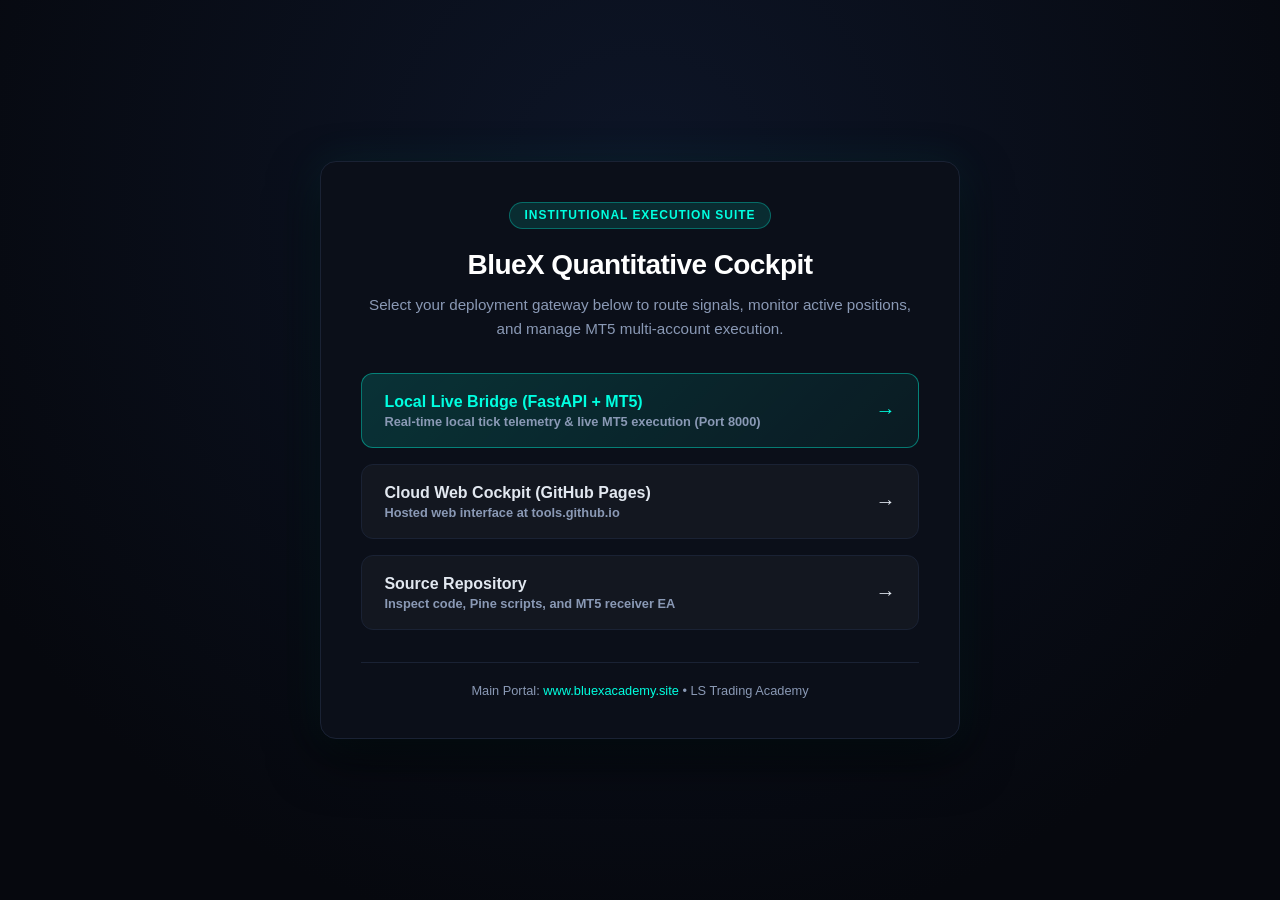
<file: terminal.html>
﻿<!DOCTYPE html>
<html lang="en">
<head>
  <meta charset="UTF-8">
  <meta name="viewport" content="width=device-width, initial-scale=1.0">
  <title>BlueX Terminal • Institutional Execution Cockpit</title>
  <link rel="icon" type="image/png" href="/assets/images/bluex-3d-logo.png">
  <style>
    :root {
      --bg: #06080e;
      --card: #0b0f19;
      --border: #1a2234;
      --cyan: #00ffe0;
      --gold: #ffb800;
      --text: #e2e8f0;
      --muted: #8a99b5;
    }
    * { box-sizing: border-box; margin: 0; padding: 0; }
    body {
      background: radial-gradient(circle at 50% 20%, #0d1527 0%, var(--bg) 80%);
      color: var(--text);
      font-family: -apple-system, BlinkMacSystemFont, "Segoe UI", Roboto, sans-serif;
      min-height: 100vh;
      display: flex;
      align-items: center;
      justify-content: center;
      padding: 1.5rem;
    }
    .cockpit-card {
      background: var(--card);
      border: 1px solid var(--border);
      border-radius: 16px;
      max-width: 640px;
      width: 100%;
      padding: 2.5rem;
      box-shadow: 0 20px 50px rgba(0, 0, 0, 0.6), 0 0 40px rgba(0, 255, 224, 0.08);
      text-align: center;
    }
    .badge {
      display: inline-block;
      padding: 0.35rem 0.9rem;
      border-radius: 999px;
      font-size: 0.75rem;
      font-weight: 700;
      letter-spacing: 0.08em;
      text-transform: uppercase;
      background: rgba(0, 255, 224, 0.12);
      color: var(--cyan);
      border: 1px solid rgba(0, 255, 224, 0.3);
      margin-bottom: 1.25rem;
    }
    h1 {
      font-size: 1.75rem;
      font-weight: 800;
      margin-bottom: 0.75rem;
      color: #ffffff;
      letter-spacing: -0.02em;
    }
    p {
      color: var(--muted);
      font-size: 0.95rem;
      line-height: 1.6;
      margin-bottom: 2rem;
    }
    .grid {
      display: grid;
      gap: 1rem;
      text-align: left;
    }
    .action-btn {
      display: flex;
      align-items: center;
      justify-content: space-between;
      padding: 1.15rem 1.4rem;
      border-radius: 12px;
      text-decoration: none;
      font-weight: 600;
      font-size: 0.95rem;
      transition: all 0.2s ease;
      border: 1px solid var(--border);
    }
    .action-btn.primary {
      background: linear-gradient(135deg, rgba(0, 255, 224, 0.15), rgba(0, 255, 224, 0.05));
      border-color: rgba(0, 255, 224, 0.4);
      color: var(--cyan);
    }
    .action-btn.primary:hover {
      background: linear-gradient(135deg, rgba(0, 255, 224, 0.25), rgba(0, 255, 224, 0.1));
      transform: translateY(-2px);
      box-shadow: 0 8px 24px rgba(0, 255, 224, 0.2);
    }
    .action-btn.secondary {
      background: rgba(255, 255, 255, 0.03);
      color: var(--text);
    }
    .action-btn.secondary:hover {
      background: rgba(255, 255, 255, 0.07);
      border-color: rgba(255, 255, 255, 0.2);
      transform: translateY(-2px);
    }
    .btn-meta {
      display: flex;
      flex-direction: column;
    }
    .btn-title { font-weight: 700; font-size: 1rem; }
    .btn-desc { font-size: 0.8rem; color: var(--muted); margin-top: 0.2rem; }
    .btn-arrow { font-size: 1.25rem; font-weight: bold; }
    .footer-meta {
      margin-top: 2rem;
      font-size: 0.8rem;
      color: var(--muted);
      border-top: 1px solid var(--border);
      padding-top: 1.25rem;
    }
    .footer-meta a { color: var(--cyan); text-decoration: none; }
  </style>
</head>
<body>
  <div class="cockpit-card">
    <span class="badge">Institutional Execution Suite</span>
    <h1>BlueX Quantitative Cockpit</h1>
    <p>Select your deployment gateway below to route signals, monitor active positions, and manage MT5 multi-account execution.</p>

    <div class="grid">
      <a href="http://127.0.0.1:8000/dashboard/sales" class="action-btn primary">
        <div class="btn-meta">
          <span class="btn-title">Local Live Bridge (FastAPI + MT5)</span>
          <span class="btn-desc">Real-time local tick telemetry &amp; live MT5 execution (Port 8000)</span>
        </div>
        <span class="btn-arrow">&rarr;</span>
      </a>

      <a href="https://bluewasabae.github.io/tools.github.io/" class="action-btn secondary" target="_blank">
        <div class="btn-meta">
          <span class="btn-title">Cloud Web Cockpit (GitHub Pages)</span>
          <span class="btn-desc">Hosted web interface at tools.github.io</span>
        </div>
        <span class="btn-arrow">&rarr;</span>
      </a>

      <a href="https://github.com/BlueWasabae/tools.github.io" class="action-btn secondary" target="_blank">
        <div class="btn-meta">
          <span class="btn-title">Source Repository</span>
          <span class="btn-desc">Inspect code, Pine scripts, and MT5 receiver EA</span>
        </div>
        <span class="btn-arrow">&rarr;</span>
      </a>
    </div>

    <div class="footer-meta">
      Main Portal: <a href="https://www.bluexacademy.site">www.bluexacademy.site</a> • LS Trading Academy
    </div>
  </div>
</body>
</html>
</file>
